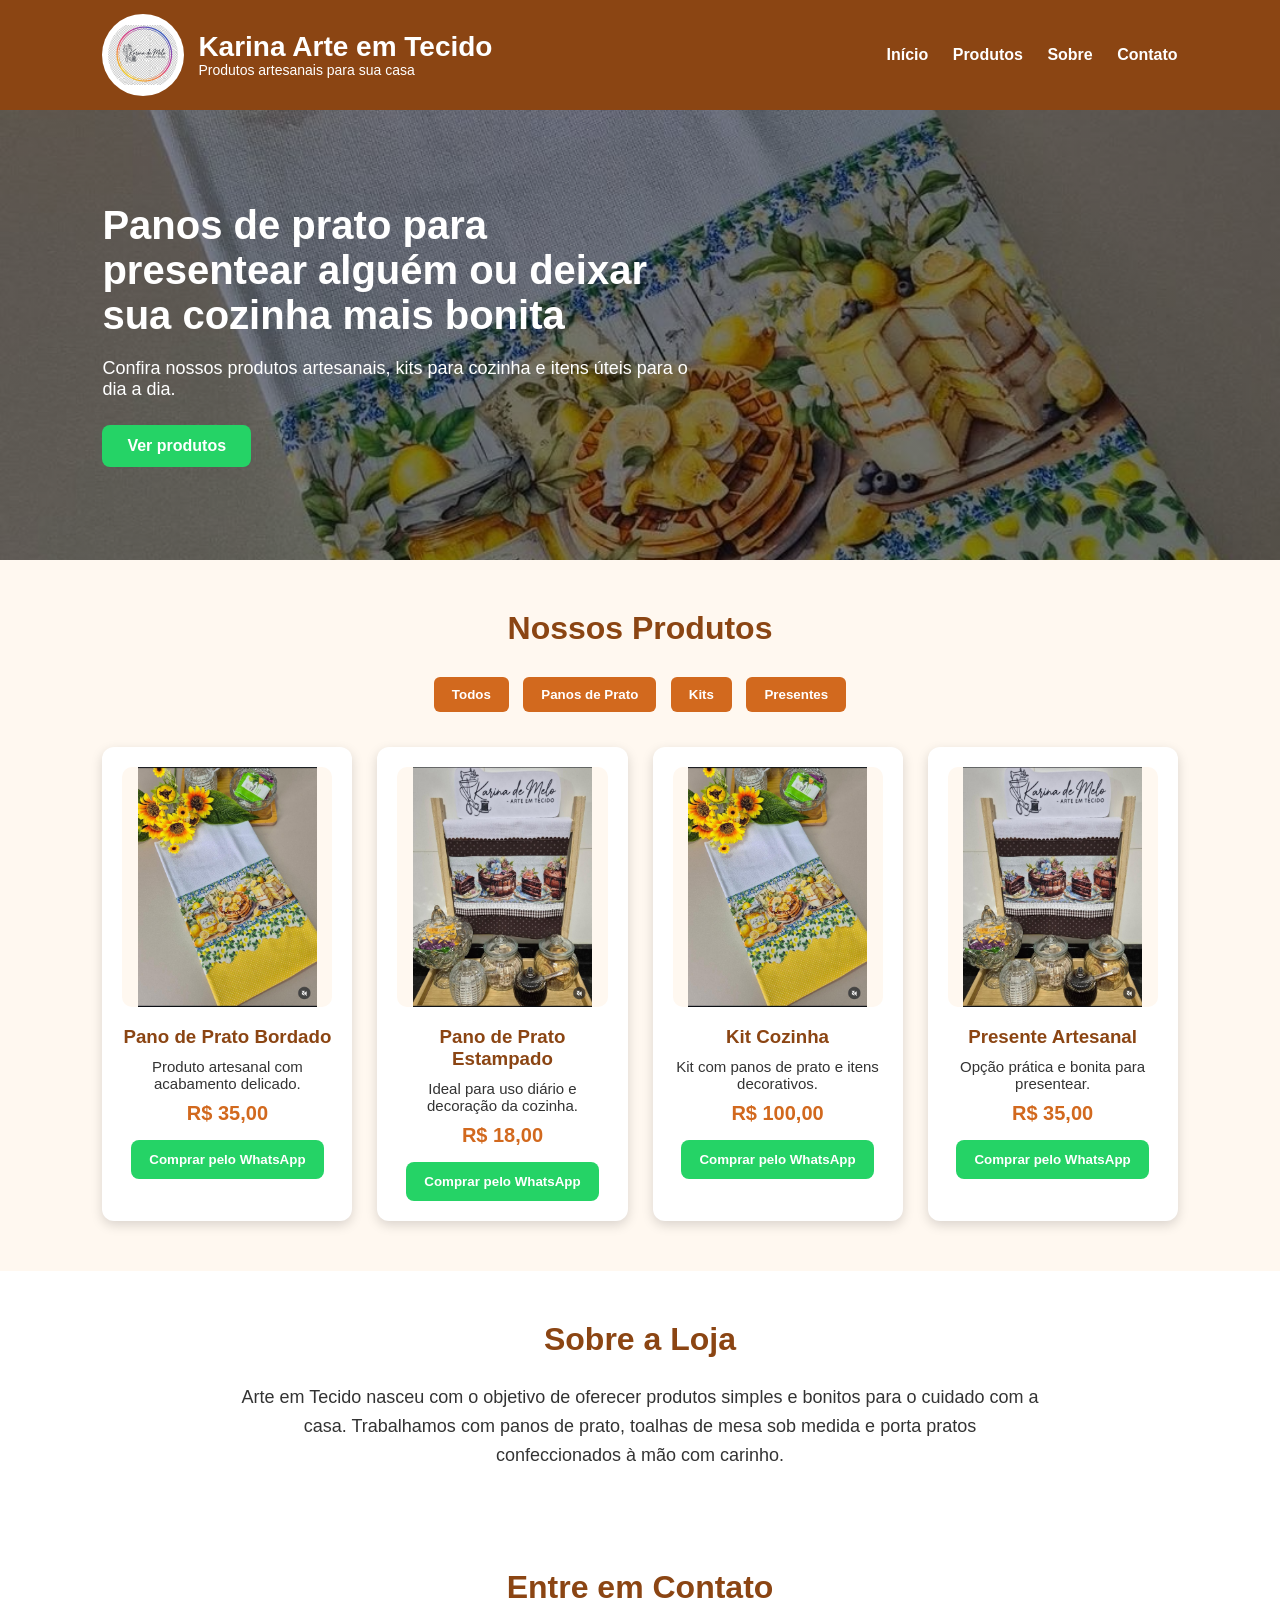
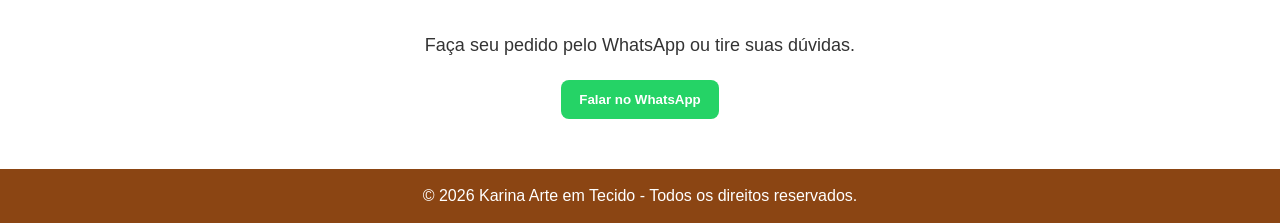
<file: index.html>
<!DOCTYPE html>
<html lang="pt-BR">
<head>
  <meta charset="UTF-8">
  <meta name="viewport" content="width=device-width, initial-scale=1.0">
  <title>Karina Arte em Tecido</title>
  <link rel="stylesheet" href="style.css">
</head>
<body>

  <header class="topo">
    <div class="logo">
      <img src="img/Logo.png" alt="Logo Karina Arte em Tecido">
      <div>
        <h1>Karina Arte em Tecido</h1>
        <p>Produtos artesanais para sua casa</p>
      </div>
    </div>

    <nav>
      <a href="#inicio">Início</a>
      <a href="#produtos">Produtos</a>
      <a href="#sobre">Sobre</a>
      <a href="#contato">Contato</a>
    </nav>
  </header>

  <section id="inicio" class="banner">
    <div class="banner-texto">
      <h2>Panos de prato para presentear alguém ou deixar sua cozinha mais bonita</h2>
      <p>Confira nossos produtos artesanais, kits para cozinha e itens úteis para o dia a dia.</p>
      <a href="#produtos" class="botao">Ver produtos</a>
    </div>
  </section>

  <section id="produtos" class="produtos">
    <h2>Nossos Produtos</h2>

    <div class="filtros">
      <button onclick="filtrarProdutos('todos')">Todos</button>
      <button onclick="filtrarProdutos('pano')">Panos de Prato</button>
      <button onclick="filtrarProdutos('kit')">Kits</button>
      <button onclick="filtrarProdutos('utensilio')">Presentes</button>
    </div>

    <div class="lista-produtos">

      <div class="card produto pano">
        <img src="img/Pano%201.jpeg" alt="Pano de prato bordado">
        <h3>Pano de Prato Bordado</h3>
        <p>Produto artesanal com acabamento delicado.</p>
        <span>R$ 35,00</span>
        <button onclick="comprarProduto('Pano de Prato Bordado', 35)">Comprar pelo WhatsApp</button>
      </div>

      <div class="card produto pano">
        <img src="img/Pano%202.jpeg" alt="Pano de prato estampado">
        <h3>Pano de Prato Estampado</h3>
        <p>Ideal para uso diário e decoração da cozinha.</p>
        <span>R$ 18,00</span>
        <button onclick="comprarProduto('Pano de Prato Estampado', 18)">Comprar pelo WhatsApp</button>
      </div>

      <div class="card produto kit">
        <img src="img/Pano%201.jpeg" alt="Kit cozinha com pano de prato">
        <h3>Kit Cozinha</h3>
        <p>Kit com panos de prato e itens decorativos.</p>
        <span>R$ 100,00</span>
        <button onclick="comprarProduto('Kit Cozinha', 100)">Comprar pelo WhatsApp</button>
      </div>

      <div class="card produto utensilio">
        <img src="img/Pano%202.jpeg" alt="Presente artesanal com pano de prato">
        <h3>Presente Artesanal</h3>
        <p>Opção prática e bonita para presentear.</p>
        <span>R$ 35,00</span>
        <button onclick="comprarProduto('Presente Artesanal', 35)">Comprar pelo WhatsApp</button>
      </div>

    </div>
  </section>

  <section id="sobre" class="sobre">
    <h2>Sobre a Loja</h2>
    <p>
      Arte em Tecido nasceu com o objetivo de oferecer produtos simples e bonitos
      para o cuidado com a casa. Trabalhamos com panos de prato, toalhas de mesa sob medida e porta pratos
      confeccionados à mão com carinho.
    </p>
  </section>

  <section id="contato" class="contato">
    <h2>Entre em Contato</h2>
    <p>Faça seu pedido pelo WhatsApp ou tire suas dúvidas.</p>
    <button onclick="abrirWhatsApp()">Falar no WhatsApp</button>
  </section>

  <footer>
    <p>&copy; 2026 Karina Arte em Tecido - Todos os direitos reservados.</p>
  </footer>

  <script src="script.js"></script>
</body>
</html>
</file>
<file: style.css>
* {
  margin: 0;
  padding: 0;
  box-sizing: border-box;
  font-family: Arial, Helvetica, sans-serif;
}

body {
  background-color: #fff8f0;
  color: #333;
}

.topo {
  background-color: #8b4513;
  color: white;
  padding: 14px 8%;
  display: flex;
  justify-content: space-between;
  align-items: center;
  flex-wrap: wrap;
  gap: 20px;
}

.logo {
  display: flex;
  align-items: center;
  gap: 14px;
}

.logo img {
  width: 82px;
  height: 82px;
  object-fit: contain;
  background-color: white;
  border-radius: 50%;
  padding: 6px;
}

.logo h1 {
  font-size: 28px;
  line-height: 1.1;
}

.logo p {
  font-size: 14px;
}

nav a {
  color: white;
  text-decoration: none;
  margin-left: 20px;
  font-weight: bold;
}

nav a:hover {
  text-decoration: underline;
}

.banner {
  min-height: 450px;
  background: linear-gradient(rgba(0, 0, 0, 0.45), rgba(0, 0, 0, 0.45)),
    url("img/Pano%201.jpeg");
  background-size: cover;
  background-position: center;
  display: flex;
  align-items: center;
  padding: 0 8%;
  color: white;
}

.banner-texto {
  max-width: 600px;
}

.banner h2 {
  font-size: 40px;
  margin-bottom: 20px;
}

.banner p {
  font-size: 18px;
  margin-bottom: 25px;
}

.botao {
  background-color: #25d366;
  color: white;
  padding: 12px 25px;
  border-radius: 8px;
  text-decoration: none;
  font-weight: bold;
  display: inline-block;
}

.produtos {
  padding: 50px 8%;
  text-align: center;
}

.produtos h2,
.sobre h2,
.contato h2 {
  font-size: 32px;
  margin-bottom: 25px;
  color: #8b4513;
}

.filtros {
  margin-bottom: 30px;
}

.filtros button {
  background-color: #d2691e;
  color: white;
  border: none;
  padding: 10px 18px;
  margin: 5px;
  border-radius: 6px;
  cursor: pointer;
  font-weight: bold;
}

.filtros button:hover {
  background-color: #8b4513;
}

.lista-produtos {
  display: grid;
  grid-template-columns: repeat(auto-fit, minmax(250px, 1fr));
  gap: 25px;
}

.card {
  background-color: white;
  border-radius: 12px;
  padding: 20px;
  box-shadow: 0 4px 12px rgba(0, 0, 0, 0.15);
  transition: transform 0.3s;
}

.card:hover {
  transform: translateY(-5px);
}

.card img {
  width: 100%;
  height: 240px;
  object-fit: contain;
  background-color: #fff8f0;
  border-radius: 10px;
  margin-bottom: 15px;
}

.card h3 {
  color: #8b4513;
  margin-bottom: 10px;
}

.card p {
  font-size: 15px;
  margin-bottom: 10px;
}

.card span {
  display: block;
  font-size: 20px;
  font-weight: bold;
  color: #d2691e;
  margin-bottom: 15px;
}

.card button,
.contato button {
  background-color: #25d366;
  color: white;
  border: none;
  padding: 12px 18px;
  border-radius: 8px;
  cursor: pointer;
  font-weight: bold;
}

.card button:hover,
.contato button:hover {
  background-color: #1da851;
}

.sobre,
.contato {
  padding: 50px 8%;
  text-align: center;
  background-color: white;
}

.sobre p,
.contato p {
  max-width: 800px;
  margin: auto;
  font-size: 18px;
  line-height: 1.6;
}

.contato button {
  margin-top: 20px;
}

footer {
  background-color: #8b4513;
  color: white;
  text-align: center;
  padding: 18px;
}

@media (max-width: 768px) {
  .topo {
    flex-direction: column;
    text-align: center;
  }

  .logo {
    flex-direction: column;
  }

  nav {
    margin-top: 15px;
  }

  nav a {
    display: inline-block;
    margin: 8px;
  }

  .banner h2 {
    font-size: 30px;
  }
}
</file>
